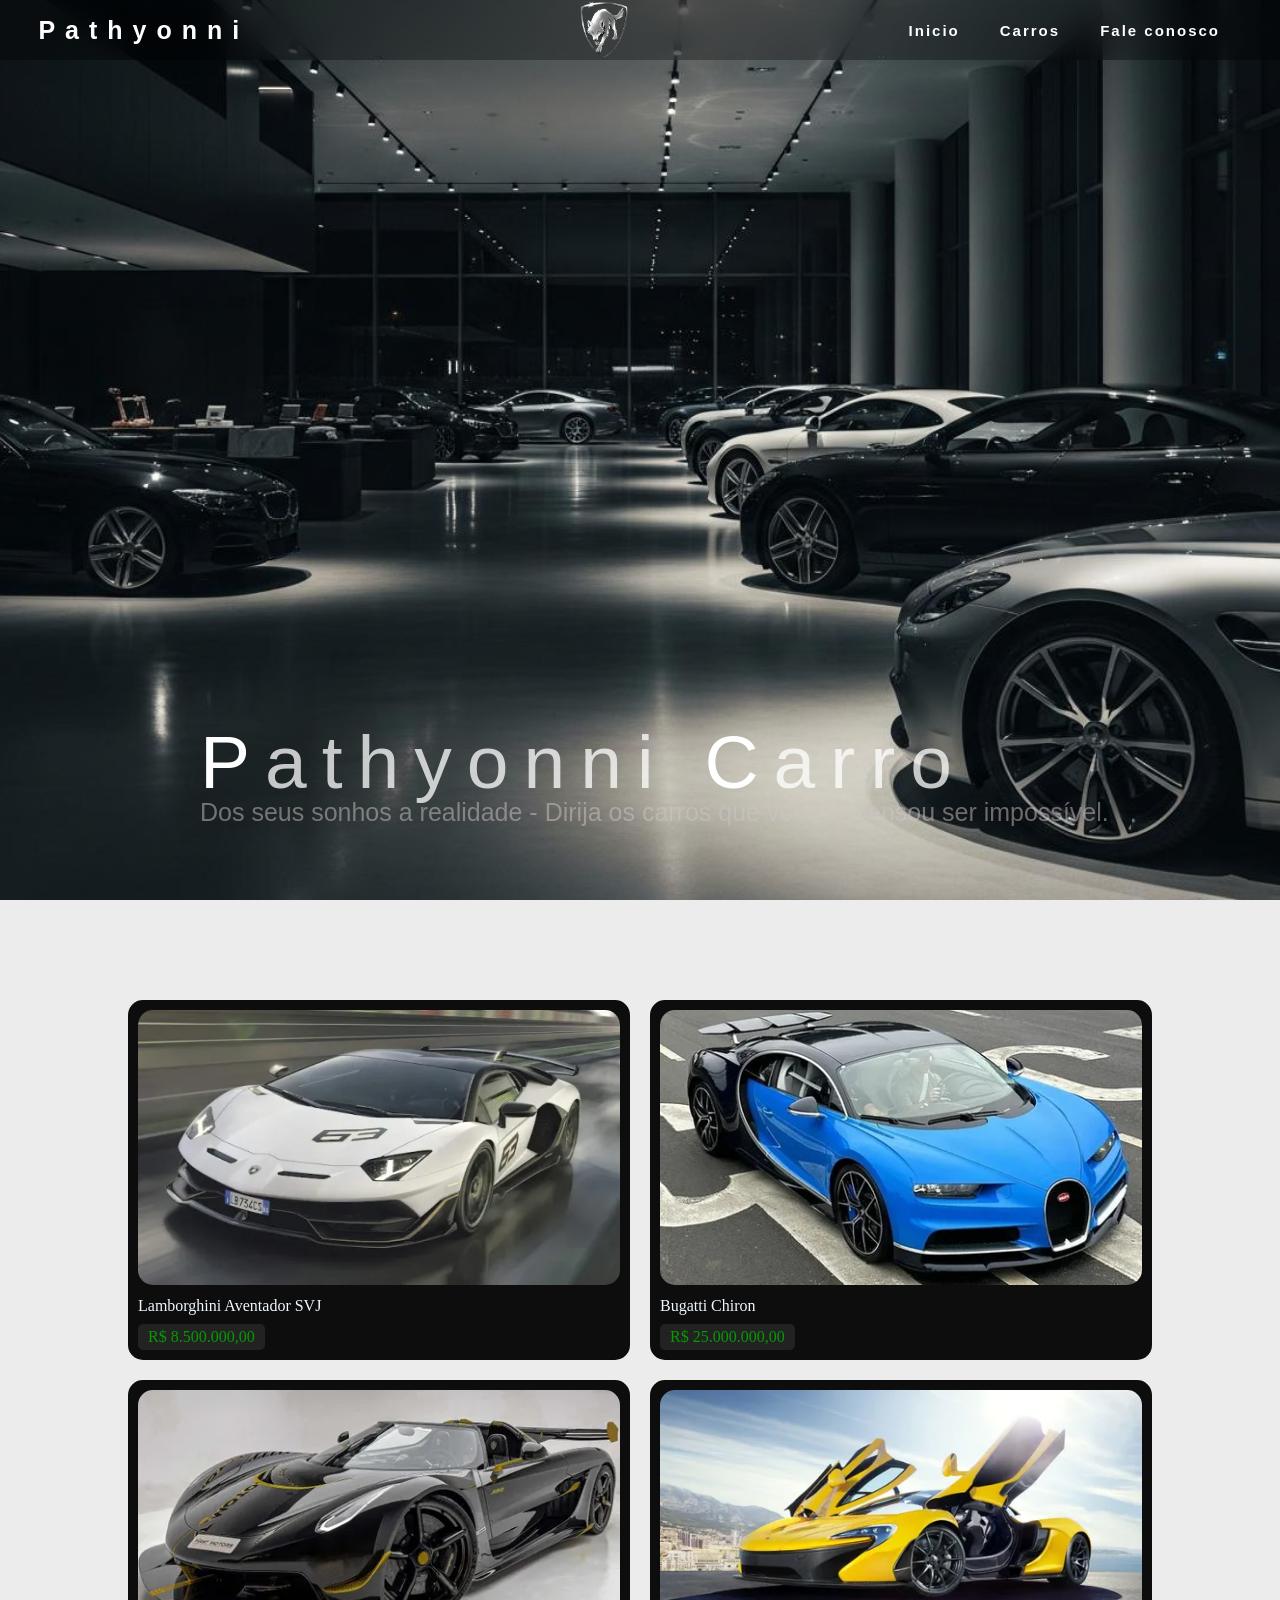
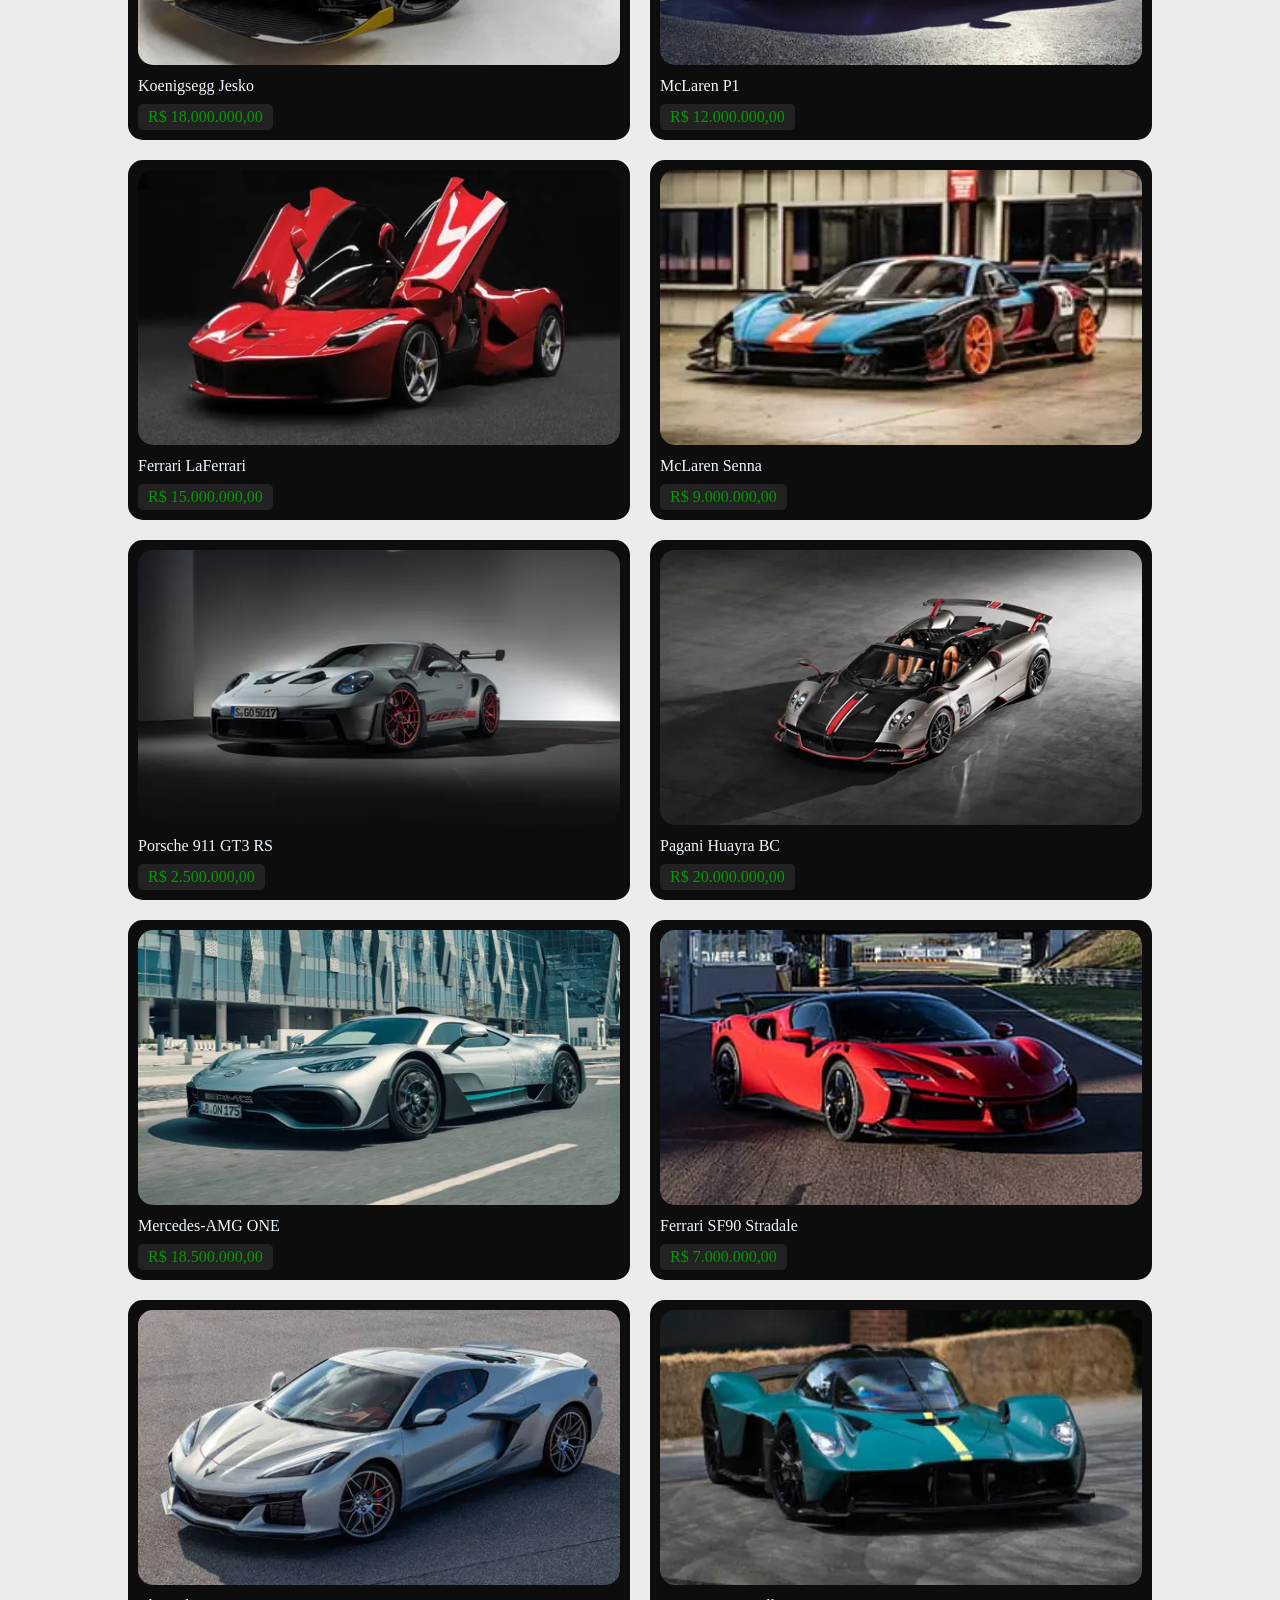
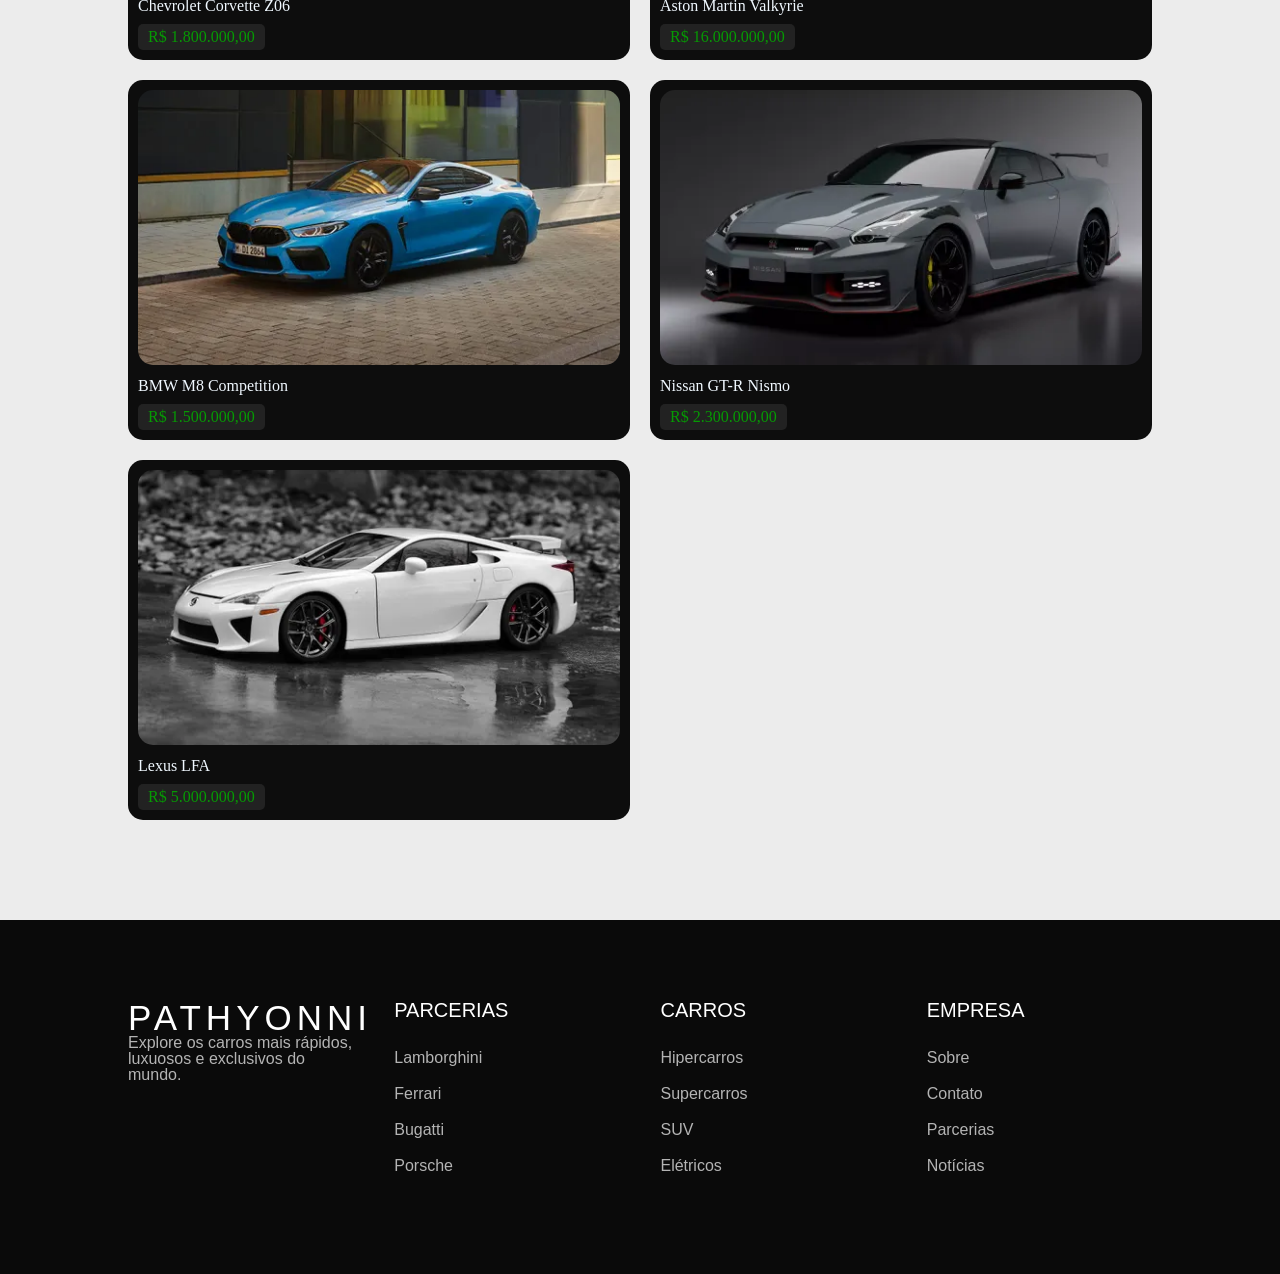
<file: carros.html>
<!DOCTYPE html>
<html lang="en">

<head>
    <meta charset="UTF-8">
    <meta name="viewport" content="width=device-width, initial-scale=1.0">
    <link rel="icon" type="image/png" href="images/logo principal sem fundo.png">
    <title>Carros</title>

    <link rel="stylesheet" href="css/reset.css">
    <link rel="stylesheet" href="css/carros.css">
</head>

<body>
    <header id="navbar">

        <div class="logo">
            <a href="#">
                <h1> Pathyonni </h1>
            </a>
        </div>

        <div class="logo">
            <img src="images/logo principal sem fundo.png" alt="">
        </div>

        <div>
            <nav>
                <a href="index.html">Inicio</a>
                <a href="carros.html">Carros</a>
                <a href="faleConosco.html">Fale conosco</a>
            </nav>
        </div>

    </header>

    <section class="background">
        <div>
            <img src="images/capa de fundo.jpg" alt="">
        </div>

        <div class="tituloBackground">
            <h1>
                <span>P</span>athyonni <span>C</span>arro
            </h1>

            <p class="subtituloPrincipal">Dos seus sonhos a realidade - Dirija os carros que você ja pensou ser
                impossível.</p>
        </div>
    </section>

    <section class="catalogo">

        <div class="card">
            <a href="https://www.lamborghini.com/en-en/models/aventador/aventador-svj" target="_blank">
                <img src="images/loja1.webp" alt="Lamborghini Aventador SVJ">
                <h3>Lamborghini Aventador SVJ</h3>
                <span>R$ 8.500.000,00</span>
            </a>
        </div>

        <div class="card">
            <a href="https://www.bugatti.com/chiron" target="_blank">
                <img src="images/loja2.webp" alt="Bugatti Chiron">
                <h3>Bugatti Chiron</h3>
                <span>R$ 25.000.000,00</span>
            </a>
        </div>

        <div class="card">
            <a href="https://www.koenigsegg.com/model/jesko" target="_blank">
                <img src="images/loja3.webp" alt="Koenigsegg Jesko">
                <h3>Koenigsegg Jesko</h3>
                <span>R$ 18.000.000,00</span>
            </a>
        </div>

        <div class="card">
            <a href="https://cars.mclaren.com/en/legacy/mclaren-p1" target="_blank">
                <img src="images/loja4.webp" alt="McLaren P1">
                <h3>McLaren P1</h3>
                <span>R$ 12.000.000,00</span>
            </a>
        </div>

        <div class="card">
            <a href="https://www.ferrari.com/en-EN/auto/laferrari" target="_blank">
                <img src="images/loja5.webp" alt="Ferrari LaFerrari">
                <h3>Ferrari LaFerrari</h3>
                <span>R$ 15.000.000,00</span>
            </a>
        </div>

        <div class="card">
            <a href="https://cars.mclaren.com/en/ultimate-series/mclaren-senna" target="_blank">
                <img src="images/loja6.webp" alt="McLaren Senna">
                <h3>McLaren Senna</h3>
                <span>R$ 9.000.000,00</span>
            </a>
        </div>

        <div class="card">
            <a href="https://www.porsche.com/international/models/911/911-gt3-rs/" target="_blank">
                <img src="images/loja7.webp" alt="Porsche 911 GT3 RS">
                <h3>Porsche 911 GT3 RS</h3>
                <span>R$ 2.500.000,00</span>
            </a>
        </div>

        <div class="card">
            <a href="https://www.pagani.com/huayra-bc/" target="_blank">
                <img src="images/loja8.webp" alt="Pagani Huayra BC">
                <h3>Pagani Huayra BC</h3>
                <span>R$ 20.000.000,00</span>
            </a>
        </div>

        <div class="card">
            <a href="https://www.mercedes-amg.com/en/vehicles/amg-one.html" target="_blank">
                <img src="images/loja9.webp" alt="Mercedes-AMG ONE">
                <h3>Mercedes-AMG ONE</h3>
                <span>R$ 18.500.000,00</span>
            </a>
        </div>

        <div class="card">
            <a href="https://www.ferrari.com/en-EN/auto/sf90-stradale" target="_blank">
                <img src="images/loja10.webp" alt="Ferrari SF90 Stradale">
                <h3>Ferrari SF90 Stradale</h3>
                <span>R$ 7.000.000,00</span>
            </a>
        </div>

        <div class="card">
            <a href="https://www.chevrolet.com/performance/corvette/z06" target="_blank">
                <img src="images/loja11.webp" alt="Chevrolet Corvette Z06">
                <h3>Chevrolet Corvette Z06</h3>
                <span>R$ 1.800.000,00</span>
            </a>
        </div>

        <div class="card">
            <a href="https://www.astonmartin.com/en/models/valkyrie" target="_blank">
                <img src="images/loja12.webp" alt="Aston Martin Valkyrie">
                <h3>Aston Martin Valkyrie</h3>
                <span>R$ 16.000.000,00</span>
            </a>
        </div>

        <div class="card">
            <a href="https://www.bmw.com/en/performance/bmw-m8-competition-coupe.html" target="_blank">
                <img src="images/loja13.webp" alt="BMW M8 Competition">
                <h3>BMW M8 Competition</h3>
                <span>R$ 1.500.000,00</span>
            </a>
        </div>

        <div class="card">
            <a href="https://www.nissan-global.com/EN/GT-R/" target="_blank">
                <img src="images/loja14.webp" alt="Nissan GT-R Nismo">
                <h3>Nissan GT-R Nismo</h3>
                <span>R$ 2.300.000,00</span>
            </a>
        </div>

        <div class="card">
            <a href="https://global.toyota/en/mobility/toyota-brand/gallery/lfa/" target="_blank">
                <img src="images/loja15.webp" alt="Lexus LFA">
                <h3>Lexus LFA</h3>
                <span>R$ 5.000.000,00</span>
            </a>
        </div>

    </section>

    <footer>

        <div class="Rodape">

            <div class="RodapeColuna">
                <h2>PATHYONNI</h2>

                <p>
                    Explore os carros mais rápidos,
                    luxuosos e exclusivos do mundo.
                </p>
            </div>

            <div class="RodapeColuna">

                <h3>PARCERIAS</h3>

                <a href="">Lamborghini</a>
                <a href="">Ferrari</a>
                <a href="">Bugatti</a>
                <a href="">Porsche</a>

            </div>

            <div class="RodapeColuna">

                <h3>CARROS</h3>

                <a href="">Hipercarros</a>
                <a href="supercarros.html">Supercarros</a>
                <a href="">SUV</a>
                <a href="">Elétricos</a>

            </div>

            <div class="RodapeColuna">

                <h3>EMPRESA</h3>

                <a href="">Sobre</a>
                <a href="">Contato</a>
                <a href="gta.html">Parcerias</a>
                <a href="">Notícias</a>

            </div>

        </div>

    </footer>

</body>

</html>
</file>
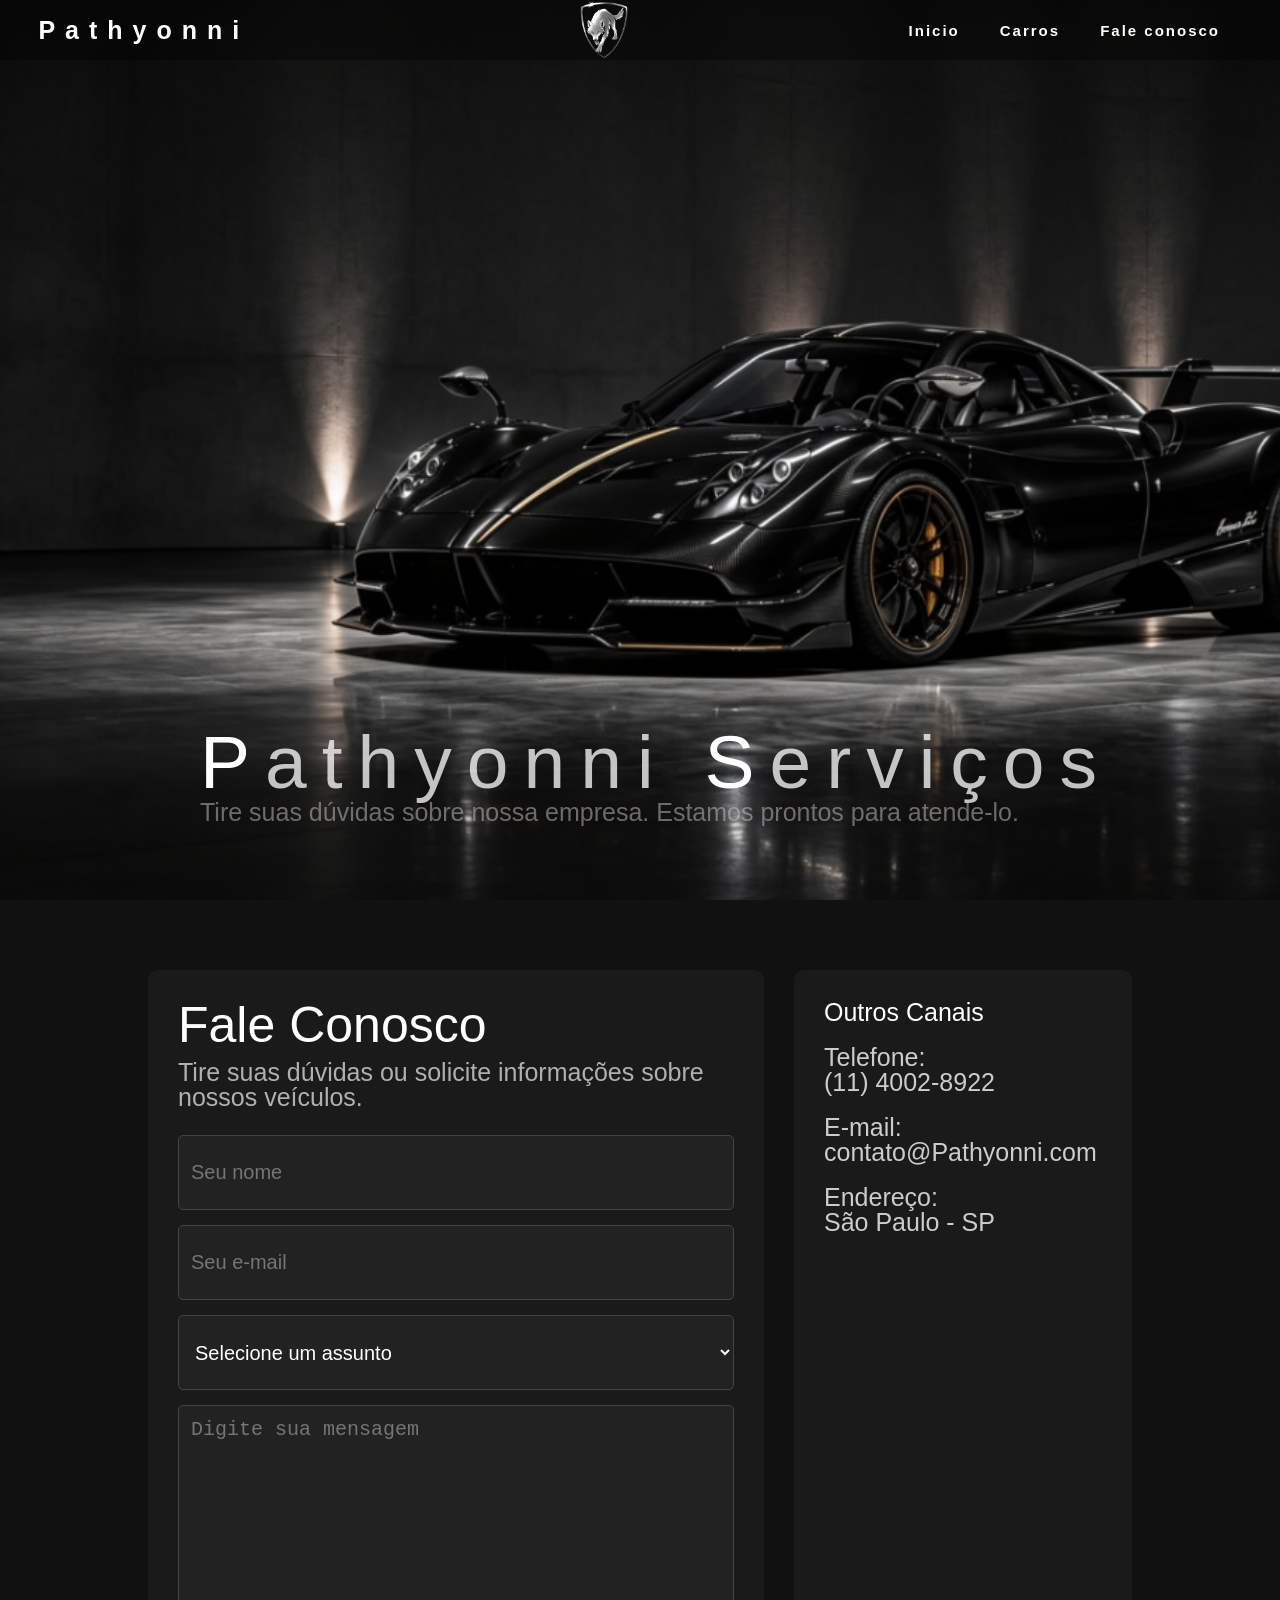
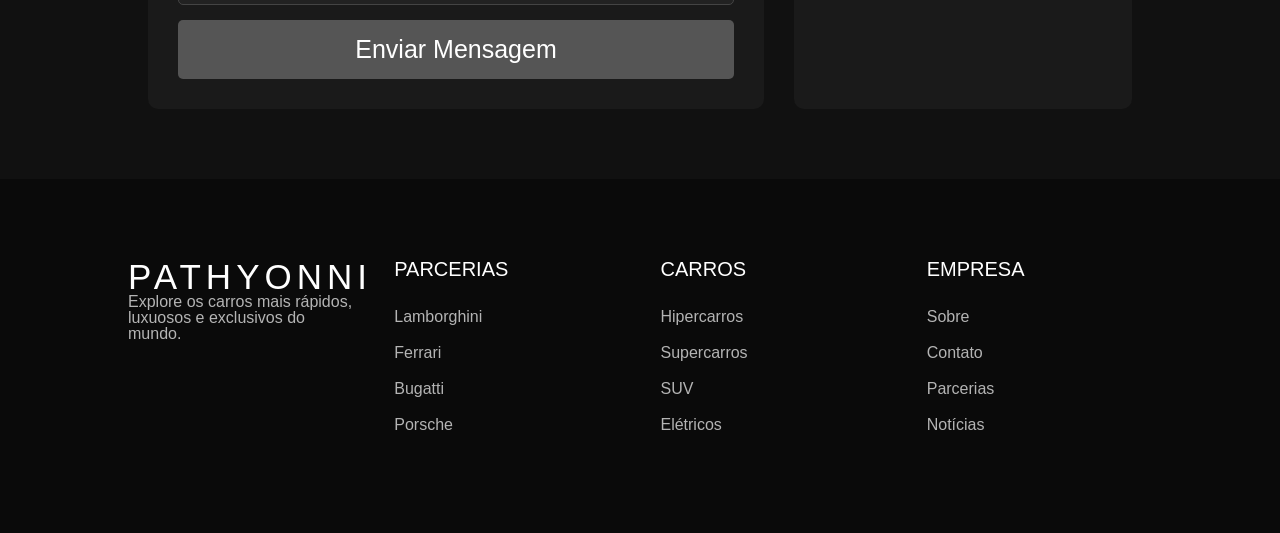
<file: faleConosco.html>
<!DOCTYPE html>
<html lang="en">

<head>
    <meta charset="UTF-8">
    <meta name="viewport" content="width=device-width, initial-scale=1.0">
    <link rel="icon" type="image/png" href="images/logo principal sem fundo.png">
    <title>Fale Conosco</title>

    <link rel="stylesheet" href="css/reset.css">
    <link rel="stylesheet" href="css/formulario.css">
</head>

<body>

    <header id="navbar">

        <div class="logo">
            <a href="#">
                <h1> Pathyonni </h1>
            </a>
        </div>

        <div class="logo">
            <img src="images/logo principal sem fundo.png" alt="">
        </div>

        <div>
            <nav>
                <a href="index.html">Inicio</a>
                <a href="carros.html">Carros</a>
                <a href="faleConosco.html">Fale conosco</a>
            </nav>
        </div>

    </header>

    <section class="background">
        <div>
            <img src="images/background.png" alt="">
        </div>

        <div class="tituloBackground">
            <h1>
                <span>P</span>athyonni <span>S</span>erviços
            </h1>

            <p class="subtituloPrincipal">Tire suas dúvidas sobre nossa empresa. Estamos prontos para atende-lo.</p>
        </div>
    </section>

    <section class="contato">

        <div class="formulario">
            <h2>Fale Conosco</h2>
            <p>Tire suas dúvidas ou solicite informações sobre nossos veículos.</p>

            <form>
                <input type="text" placeholder="Seu nome" required>

                <input type="email" placeholder="Seu e-mail" required>

                <select required>
                    <option value="">Selecione um assunto</option>
                    <option>Dúvidas</option>
                    <option>Compra de veículo</option>
                    <option>Financiamento</option>
                    <option>Outros</option>
                </select>

                <textarea placeholder="Digite sua mensagem"></textarea>

                <button type="submit">Enviar Mensagem</button>
            </form>
        </div>

        <div class="info">
            <h3>Outros Canais</h3>

            <p><strong>Telefone:</strong><br>
                (11) 4002-8922</p>

            <p><strong>E-mail:</strong><br>
                contato@Pathyonni.com</p>

            <p><strong>Endereço:</strong><br>
                São Paulo - SP</p>
        </div>

    </section>

    <footer>

        <div class="Rodape">

            <div class="RodapeColuna">
                <h2>PATHYONNI</h2>

                <p>
                    Explore os carros mais rápidos,
                    luxuosos e exclusivos do mundo.
                </p>
            </div>

            <div class="RodapeColuna">

                <h3>PARCERIAS</h3>

                <a href="">Lamborghini</a>
                <a href="">Ferrari</a>
                <a href="">Bugatti</a>
                <a href="">Porsche</a>

            </div>

            <div class="RodapeColuna">

                <h3>CARROS</h3>

                <a href="">Hipercarros</a>
                <a href="supercarros.html">Supercarros</a>
                <a href="">SUV</a>
                <a href="">Elétricos</a>

            </div>

            <div class="RodapeColuna">

                <h3>EMPRESA</h3>

                <a href="">Sobre</a>
                <a href="">Contato</a>
                <a href="gta.html">Parcerias</a>
                <a href="">Notícias</a>

            </div>

        </div>

    </footer>

</body>

</html>
</file>
<file: css/carros.css>
body {
    border: 0px;
    background-color: rgb(236, 236, 236);
}

.logo {
    display: flex;
    align-items: center;

    margin: 0px 3%;
}

.logo h1 {
    color: white;
    font-size: 25px;
    font-weight: 800;

    letter-spacing: 10px;
    font-family: Helvetica, Arial, sans-serif;
}

.logo img {
    margin-left: 10%;
    width: 60px;
    height: 60px;
}

#navbar {
    background: rgba(0, 0, 0, 0.3);
    backdrop-filter: blur(15px);
    -webkit-backdrop-filter: blur(15px);
    position: fixed;
    top: 0;
    left: 0;

    width: 100%;

    display: flex;
    justify-content: space-between;
    align-items: center;

    z-index: 999;

    transition: 0.8s ease;
}

#navbar nav {
    display: flex;
    gap: 40px;
    margin-right: 60px;
}

#navbar a {
    color: rgb(255, 255, 255);
    text-decoration: none;
    font-size: 15px;

    font-family: Helvetica, Arial, sans-serif;
    font-weight: 700;
    letter-spacing: 2px;
}




.background {
    width: 90vw;
    height: 100vh;
}

.background img {
    position: absolute;

    width: 100%;
    height: 100%;

    object-fit: cover;
}

.tituloBackground {
    position: absolute;
    bottom: 0;
    text-align: left;
    margin-left: 200px;
    margin-bottom: 75px;

    font-family: Arial, Helvetica, sans-serif;
    font-size: 75px;
    color: rgba(255, 255, 255, 0.75);
    letter-spacing: 15px;
    font-family: 'Teko', sans-serif;
}

.tituloBackground p {
    font-size: 25px;
    color: rgba(206, 197, 197, .5);
    letter-spacing: 0px;
}

.tituloBackground span {
    color: rgb(255, 255, 255);
    font-family: 'Teko', sans-serif;
}








.catalogo{
    width:80%;
    margin: 100px auto;
    display:grid;
    grid-template-columns:repeat(auto-fit,minmax(400px,1fr));
    gap:20px;
    color: aliceblue;
}

.card{
    background:rgb(13, 13, 13);
    padding:10px;
    border-radius: 15px;
}

.card img{
    width: 100%;
    height: 275px;
    border-radius: 15px;
}

.card h3{
    margin-top:10px;
}

.card span{
    background:rgb(34, 34, 34);
    color:rgb(6, 154, 3);
    padding:5px 10px;
    display:inline-block;
    margin-top:10px;
    border-radius: 5px;
}

.card a {
    text-decoration: none;
    color: inherit;
    display: block;
}

.card-link {
    text-decoration: none;
    color: inherit;
}

.card-link:hover .card {
    transform: translateY(-5px);
    transition: 0.3s;
}









footer {
    background: rgb(10, 10, 10);
    padding-top: 80px;
    padding-bottom: 80px;
}

.Rodape {
    width: 80%;

    margin: auto;

    display: flex;
    justify-content: space-between;
}

.RodapeColuna {
    width: 22%;
}

.RodapeColuna h2 {
    color: white;

    font-size: 35px;
    letter-spacing: 5px;

    font-family: Arial, Helvetica, sans-serif;
}

.RodapeColuna h3 {
    color: white;

    font-size: 20px;

    margin-bottom: 30px;

    font-family: Arial, Helvetica, sans-serif;
}

.RodapeColuna p {
    color: rgb(180, 180, 180);

    font-size: 16px;

    font-family: Arial, Helvetica, sans-serif;
}

.RodapeColuna a {
    display: flex;

    color: rgb(180, 180, 180);

    text-decoration: none;

    margin-bottom: 20px;

    font-family: Arial, Helvetica, sans-serif;

    transition: 0.3s;
}

.RodapeColuna a:hover {
    color: #eebf58;
}
</file>
<file: css/formulario.css>
body {
    border: 0px;
    background-color: rgb(34, 34, 34);
}

.logo {
    display: flex;
    align-items: center;

    margin: 0px 3%;
}

.logo h1 {
    color: white;
    font-size: 25px;
    font-weight: 800;

    letter-spacing: 10px;
    font-family: Helvetica, Arial, sans-serif;
}

.logo img {
    margin-left: 10%;
    width: 60px;
    height: 60px;
}

#navbar {
    background: rgba(0, 0, 0, 0.3);
    backdrop-filter: blur(15px);
    -webkit-backdrop-filter: blur(15px);
    position: fixed;
    top: 0;
    left: 0;

    width: 100%;

    display: flex;
    justify-content: space-between;
    align-items: center;

    z-index: 999;

    transition: 0.8s ease;
}

#navbar nav {
    display: flex;
    gap: 40px;
    margin-right: 60px;
}

#navbar a {
    color: rgb(255, 255, 255);
    text-decoration: none;
    font-size: 15px;

    font-family: Helvetica, Arial, sans-serif;
    font-weight: 700;
    letter-spacing: 2px;
}





.background {
    width: 90vw;
    height: 100vh;
}

.background img {
    position: absolute;

    width: 100%;
    height: 100%;

    object-fit: cover;
}

.tituloBackground {
    position: absolute;
    bottom: 0;
    text-align: left;
    margin-left: 200px;
    margin-bottom: 75px;

    font-family: Arial, Helvetica, sans-serif;
    font-size: 75px;
    color: rgba(255, 255, 255, 0.75);
    letter-spacing: 15px;
    font-family: 'Teko', sans-serif;
}

.tituloBackground p {
    font-size: 25px;
    color: rgba(206, 197, 197, .5);
    letter-spacing: 0px;
}

.tituloBackground span {
    color: rgb(255, 255, 255);
    font-family: 'Teko', sans-serif;
}








*{
    margin: 0;
    padding: 0;
    box-sizing: border-box;
}

body{
    background-color: #111;
    color: white;
    font-family: Arial, sans-serif;
}

.contato{
    max-width: 80%;
    margin: 50px auto;
    padding: 20px;

    display: flex;
    gap: 30px;
}

.formulario{
    flex: 2;
    background-color: #1a1a1a;
    padding: 30px;
    border-radius: 10px;
}

.formulario h2{
    font-size: 50px;
    margin-bottom: 10px;
}

.formulario p{
    font-size: 25px;
    color: #b0b0b0;
    margin-bottom: 25px;
}

form{
    display: flex;
    flex-direction: column;
    gap: 15px;
}

input,
select,
textarea{
    height: 75px;
    background-color: #222;
    border: 1px solid #444;
    color: white;
    padding: 12px;
    border-radius: 5px;
    font-size: 20px;
}

textarea{
    font-size: 20px;
    height: 200px;
    resize: none;
}

button{
    background-color: #555;
    color: white;
    border: none;
    padding: 15px;
    border-radius: 5px;
    cursor: pointer;
    font-size: 25px;
}

button:hover{
    background-color: #777;
}

.info{
    flex: 1;
    background-color: #1a1a1a;
    padding: 30px;
    border-radius: 10px;
    font-size: 25px;
}

.info h3{
    margin-bottom: 20px;
}

.info p{
    margin-bottom: 20px;
    color: #ccc;
}





footer {
    background: rgb(10, 10, 10);
    padding-top: 80px;
    padding-bottom: 80px;
}

.Rodape {
    width: 80%;

    margin: auto;

    display: flex;
    justify-content: space-between;
}

.RodapeColuna {
    width: 22%;
}

.RodapeColuna h2 {
    color: white;

    font-size: 35px;
    letter-spacing: 5px;

    font-family: Arial, Helvetica, sans-serif;
}

.RodapeColuna h3 {
    color: white;

    font-size: 20px;

    margin-bottom: 30px;

    font-family: Arial, Helvetica, sans-serif;
}

.RodapeColuna p {
    color: rgb(180, 180, 180);

    font-size: 16px;

    font-family: Arial, Helvetica, sans-serif;
}

.RodapeColuna a {
    display: flex;

    color: rgb(180, 180, 180);

    text-decoration: none;

    margin-bottom: 20px;

    font-family: Arial, Helvetica, sans-serif;

    transition: 0.3s;
}

.RodapeColuna a:hover {
    color: #eebf58;
}
</file>
